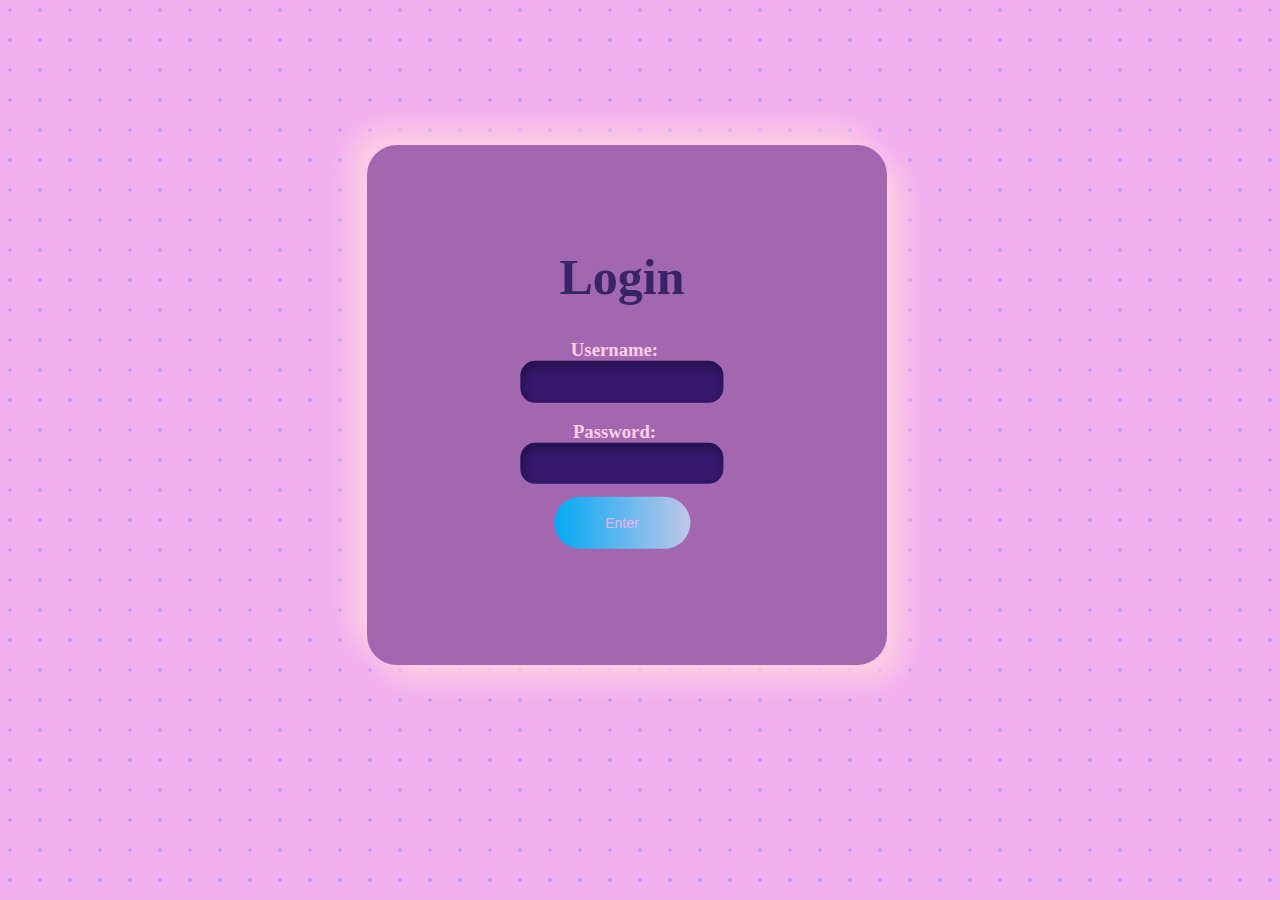
<file: index.html>
<!DOCTYPE html>
<html>
    <head>
        <title>Login</title>
        <link rel="stylesheet" href="style.css">
    </head>
    <body>
        <center>
        <div class="box">
            <div>
                <h1 class="heading" id="head">Login</h1>
                <h3 class="side-heading">Username: </h3>
                <input type="text" class="inpu" id="username">
                <br><br>
                <h3 class="side-heading">Password: </h3>
                <input type="password" class="inpu" id="password">
                <br><br>
                <button class="start" onclick="login()">Enter</button>
            </div>
        </div>
        </center>
        <script src="main.js" async defer></script>
    </body>
</html>
</file>
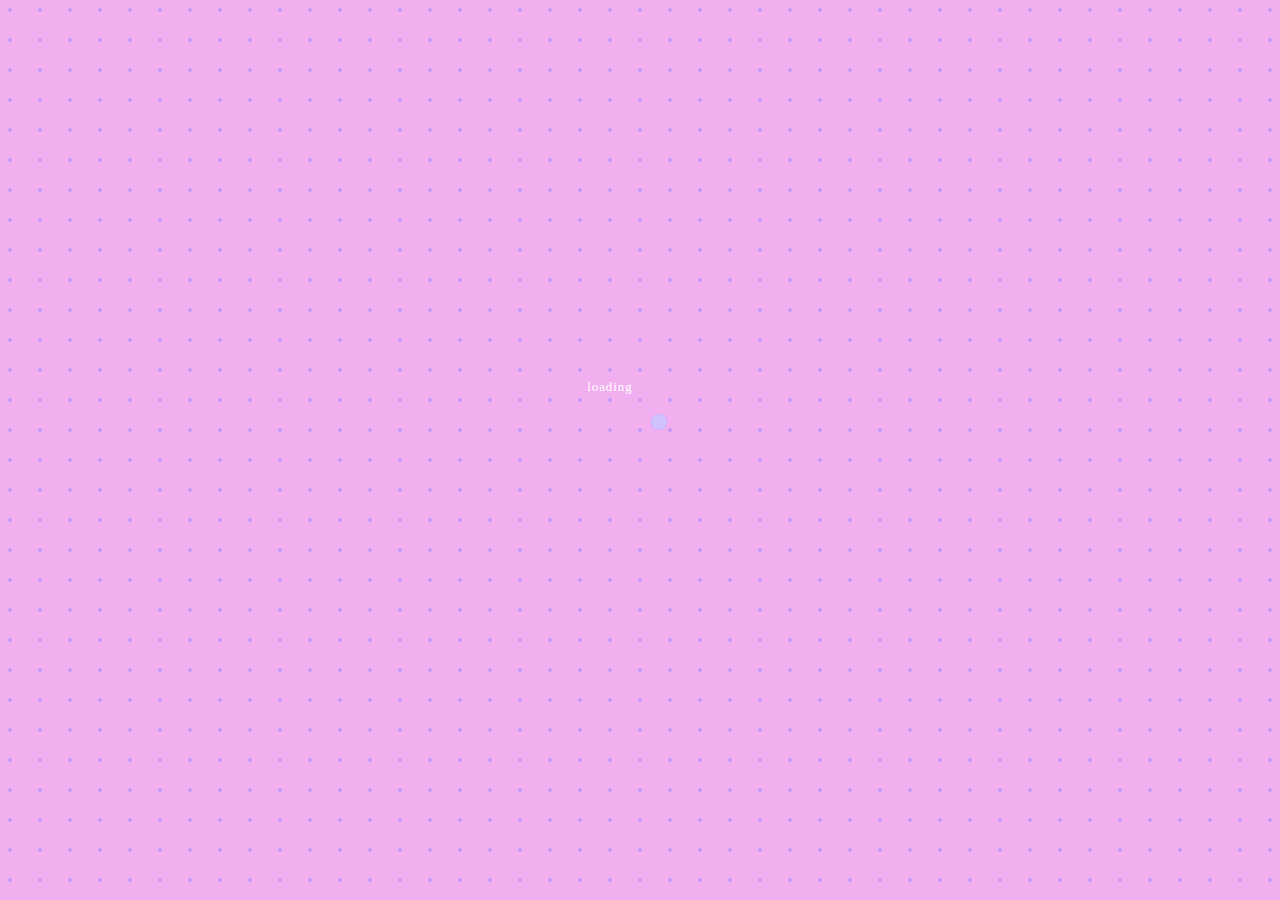
<file: load.html>
<!DOCTYPE html>
<!--[if lt IE 7]>      <html class="no-js lt-ie9 lt-ie8 lt-ie7"> <![endif]-->
<!--[if IE 7]>         <html class="no-js lt-ie9 lt-ie8"> <![endif]-->
<!--[if IE 8]>         <html class="no-js lt-ie9"> <![endif]-->
<!--[if gt IE 8]>      <html class="no-js"> <!--<![endif]-->
<html>
    <head>
        <meta charset="utf-8">
        <meta http-equiv="X-UA-Compatible" content="IE=edge">
        <title></title>
        <meta name="description" content="">
        <meta name="viewport" content="width=device-width, initial-scale=1">
        <link rel="stylesheet" href="load.css">
    </head>
    <body>
        <!--[if lt IE 7]>
            <p class="browsehappy">You are using an <strong>outdated</strong> browser. Please <a href="#">upgrade your browser</a> to improve your experience.</p>
        <![endif]-->
        <div class="head">
            <div class="loader">
                <span class="loader-text">loading</span>
                <span class="load"></span>
            </div>
        </div>
        <script src="load.js" async defer></script>
    </body>
</html>
</file>
<file: style.css>
.inpu{
    display: inline;
    border: none;
    outline: none;
    border-radius: 15px;
    padding: 1em;
    background-color: #33186B;
    box-shadow: inset 2px 5px 10px rgba(0,0,0,0.3);
    transition: 300ms ease-in-out;
    color: white;
}
.side-heading{
    display: inline;
    padding-right: 15px;
    color: #FFD1E3;
}
.inpu:focus {
    background-color: #C499F3;
    transform: scale(1.05);
    box-shadow: 13px 13px 100px #969696,
               -13px -13px 100px #ffffff;
  }

div {
    position: absolute;
    top: 45%;
    left: 49%;
    transform: translate(-50%, -50%);
    padding: 10px;
    
  }

  .start{
  background-color: #33186B;
  border-radius: 8px;
  border-width: 0;
  color: #F2AFEF;
  cursor: pointer;
  display: inline-block;
  font-family: "Haas Grot Text R Web", "Helvetica Neue", Helvetica, Arial, sans-serif;
  font-size: 14px;
  font-weight: 500;
  line-height: 20px;
  list-style: none;
  margin: 0;
  padding: 10px 12px;
  text-align: center;
  transition: all 200ms;
  vertical-align: baseline;
  white-space: nowrap;
  user-select: none;
  -webkit-user-select: none;
  touch-action: manipulation;
}

button {
    text-decoration: none;
    position: relative;
    border: none;
    font-size: 14px;
    font-family: inherit;
    cursor: pointer;
    color: #fff;
    width: 9em;
    height: 3em;
    line-height: 2em;
    text-align: center;
    background: linear-gradient(90deg, #03a9f4, #f441a5, #ffeb3b, #03a9f4);
    background-size: 300%;
    border-radius: 30px;
    z-index: 1;
  }
  
  button:hover {
    animation: ani 8s linear infinite;
    border: none;
  }
  
  @keyframes ani {
    0% {
      background-position: 0%;
    }
  
    100% {
      background-position: 400%;
    }
  }
  
  button:before {
    content: "";
    position: absolute;
    top: -5px;
    left: -5px;
    right: -5px;
    bottom: -5px;
    z-index: -1;
    background: linear-gradient(90deg, #03a9f4, #FFD1E3, #ffeb3b, #03a9f4);
    background-size: 400%;
    border-radius: 35px;
    transition: 1s;
  }
  
  button:hover::before {
    filter: blur(20px);
  }
  
  button:active {
    background: linear-gradient(32deg, #03a9f4, #f441a5, #ffeb3b, #03a9f4);
  }
  

body {
    width: 100%;
    height: 100%;
    /* Add your background pattern here */
    background-color: #F2AFEF;
    background-image: radial-gradient(#C499F3 2px, transparent 0);
    background-size: 30px 30px;
    background-position: -5px -5px
  }

.heading{
    font-weight: 200%;
    font-size: 50px;
    color: #392467;
}

.box{
    width: 500px;
    height: 500px;
    border-radius: 30px;
    background: #A367B1;
    box-shadow: 15px 15px 30px #FFD1E3,
                -15px -15px 30px #FFD1E3;
   
}
</file>
<file: load.css>
.loader {
    width: 80px;
    height: 50px;
    position: relative;
  }
  
  .loader-text {
    position: absolute;
    top: 0;
    padding: 0;
    margin: 0;
    color: white;
    animation: text_713 3.5s ease both infinite;
    font-size: .8rem;
    letter-spacing: 1px;
  }
  
  .load {
    background-color: #9A79FF;
    border-radius: 50px;
    display: block;
    height: 16px;
    width: 16px;
    bottom: 0;
    position: absolute;
    transform: translateX(64px);
    animation: loading_713 3.5s ease both infinite;
  }
  
  .load::before {
    position: absolute;
    content: "";
    width: 100%;
    height: 100%;
    background-color: #D1C2FF;
    border-radius: inherit;
    animation: loading2_713 3.5s ease both infinite;
  }
  
  @keyframes text_713 {
    0% {
      letter-spacing: 1px;
      transform: translateX(0px);
    }
  
    40% {
      letter-spacing: 2px;
      transform: translateX(26px);
    }
  
    80% {
      letter-spacing: 1px;
      transform: translateX(32px);
    }
  
    90% {
      letter-spacing: 2px;
      transform: translateX(0px);
    }
  
    100% {
      letter-spacing: 1px;
      transform: translateX(0px);
    }
  }
  
  @keyframes loading_713 {
    0% {
      width: 16px;
      transform: translateX(0px);
    }
  
    40% {
      width: 100%;
      transform: translateX(0px);
    }
  
    80% {
      width: 16px;
      transform: translateX(64px);
    }
  
    90% {
      width: 100%;
      transform: translateX(0px);
    }
  
    100% {
      width: 16px;
      transform: translateX(0px);
    }
  }
  
  @keyframes loading2_713 {
    0% {
      transform: translateX(0px);
      width: 16px;
    }
  
    40% {
      transform: translateX(0%);
      width: 80%;
    }
  
    80% {
      width: 100%;
      transform: translateX(0px);
    }
  
    90% {
      width: 80%;
      transform: translateX(15px);
    }
  
    100% {
      transform: translateX(0px);
      width: 16px;
    }
  }

  body {

    width: 100%;
    height: 100%;
    /* Add your background pattern here */
    background-color: #F2AFEF;
    background-image: radial-gradient(#C499F3 2px, transparent 0);
    background-size: 30px 30px;
    background-position: -5px -5px
  }

  .head{
    position: absolute;
    top: 45%;
    left: 49%;
    transform: translate(-50%, -50%);
    padding: 10px;
  }
</file>
